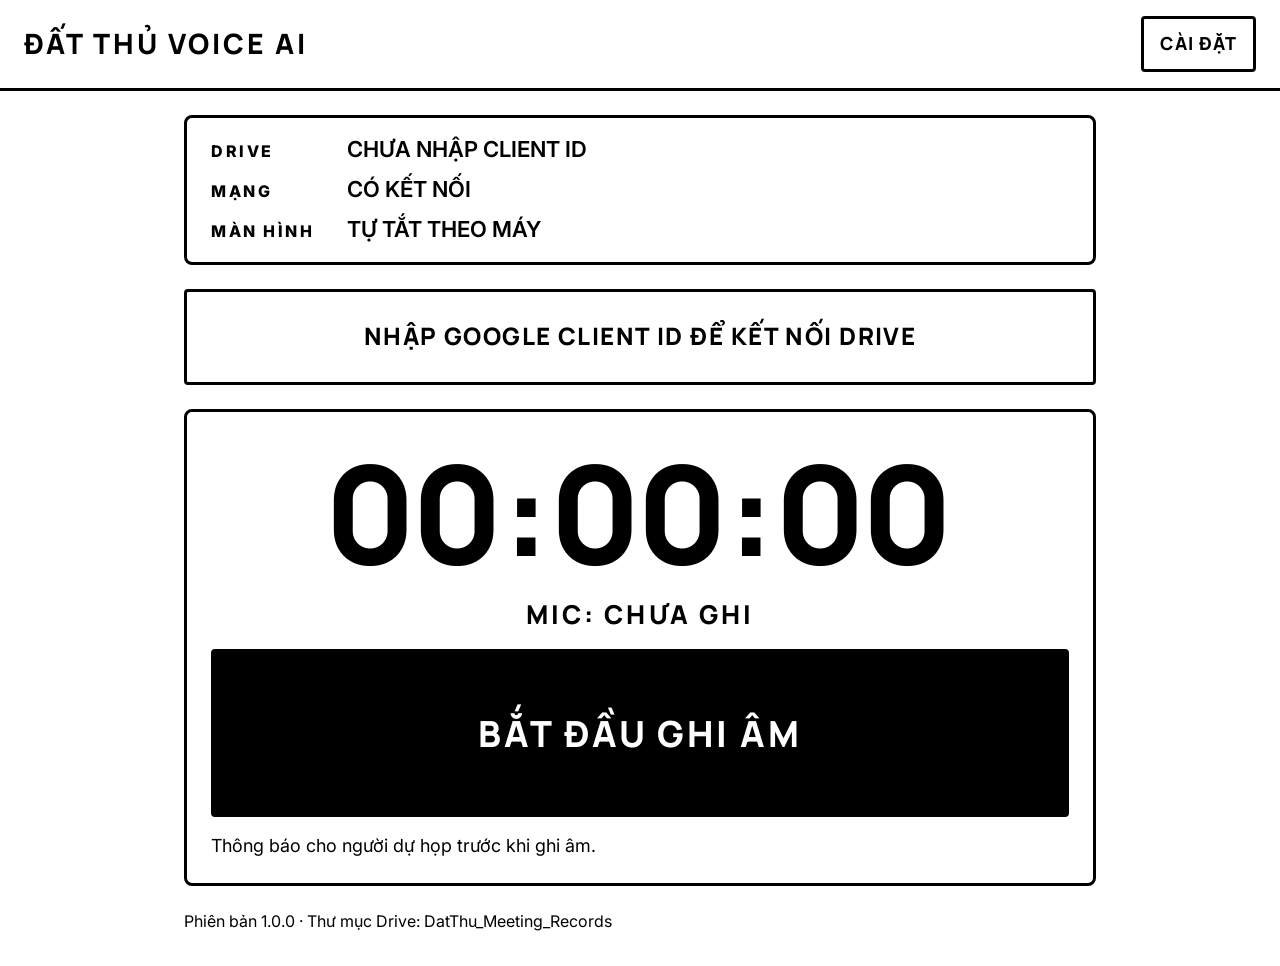
<file: datthu-voice-ai/index.html>
<!doctype html>
<html lang="vi">
<head>
  <meta charset="utf-8">
  <meta name="viewport" content="width=device-width, initial-scale=1, viewport-fit=cover">
  <title>Đất Thủ Voice AI</title>
  <meta name="description" content="Ghi âm cuộc họp, tự lưu Google Drive, phân tích bằng Gemini. Tối ưu cho máy đọc sách E-Ink.">
  <meta name="theme-color" content="#FFFFFF">
  <meta name="color-scheme" content="only light">
  <meta name="mobile-web-app-capable" content="yes">
  <link rel="manifest" href="manifest.json">
  <link rel="icon" href="icons/icon.svg" type="image/svg+xml">
  <link rel="apple-touch-icon" href="icons/icon-192.png">
  <link rel="preconnect" href="https://fonts.googleapis.com">
  <link rel="preconnect" href="https://fonts.gstatic.com" crossorigin>
  <link rel="stylesheet" href="https://fonts.googleapis.com/css2?family=Manrope:wght@600;700;800&family=Inter:wght@400;600;700&display=swap&subset=vietnamese">
  <link rel="stylesheet" href="css/style.css">
  <script type="module" src="js/app.js"></script>
</head>
<body>
  <header class="topbar">
    <h1 class="brand">ĐẤT THỦ VOICE AI</h1>
    <button id="btnSettings" class="btn btn-small" type="button">CÀI ĐẶT</button>
  </header>

  <main>
    <section class="status" aria-label="Trạng thái">
      <p><span class="label">DRIVE</span><span id="stDrive">ĐANG KIỂM TRA</span></p>
      <p><span class="label">MẠNG</span><span id="stNet">ĐANG KIỂM TRA</span></p>
      <p><span class="label">MÀN HÌNH</span><span id="stWake">TỰ TẮT THEO MÁY</span></p>
    </section>

    <div id="updateBar" class="notice" hidden>
      <p>Có bản cập nhật mới của ứng dụng.</p>
      <div class="row"><button id="btnUpdate" class="btn btn-small" type="button">CẬP NHẬT NGAY</button></div>
    </div>

    <div id="notice" class="notice" role="status" aria-live="polite" hidden>
      <p id="noticeText"></p>
      <textarea id="noticeCopy" class="copy-box" readonly hidden aria-label="Câu lệnh để sao chép thủ công"></textarea>
      <div class="row">
        <a id="noticeLink" class="btn btn-small" href="#" target="_blank" rel="noopener" hidden>MỞ GEMINI</a>
        <button id="noticeClose" class="btn btn-small" type="button">ĐÓNG</button>
      </div>
    </div>

    <button id="btnConnect" class="btn btn-wide" type="button" hidden>KẾT NỐI GOOGLE DRIVE</button>

    <section id="uploadPanel" class="panel" hidden aria-label="Tiến trình tải lên">
      <h2>ĐANG LƯU LÊN GOOGLE DRIVE</h2>
      <p id="upName" class="filename"></p>
      <div id="upBar" class="progress" role="progressbar" aria-valuemin="0" aria-valuemax="100" aria-valuenow="0">
        <div id="upFill" class="progress-fill"></div>
      </div>
      <p id="upText" class="progress-text">0%</p>
      <p id="upStep" class="hint"></p>
    </section>

    <section id="analysisPanel" class="panel" hidden aria-label="Phân tích bằng Gemini">
      <h2>ĐÃ LƯU LÊN DRIVE</h2>
      <p id="anName" class="filename"></p>
      <p id="anMeta"></p>
      <a id="anDriveLink" class="link" href="#" target="_blank" rel="noopener">Mở file trên Google Drive</a>
      <h3>CHỌN KỊCH BẢN PHÂN TÍCH</h3>
      <div id="anButtons" class="stack"></div>
      <p class="hint">Bấm một nút: lệnh được sao chép, Gemini mở ra. Trong Gemini bấm dấu (+) → Drive → chọn file trên rồi dán lệnh.</p>
    </section>

    <section id="recorderPanel" class="panel" aria-label="Ghi âm">
      <p id="timer" class="timer" aria-live="off">00:00:00</p>
      <p id="micState" class="mic">MIC: CHƯA GHI</p>
      <p id="lengthWarn" class="warn" hidden></p>
      <button id="btnStart" class="btn btn-primary btn-hero" type="button">BẮT ĐẦU GHI ÂM</button>
      <div id="recControls" class="row" hidden>
        <button id="btnPause" class="btn btn-big" type="button">TẠM DỪNG</button>
        <button id="btnStop" class="btn btn-primary btn-big" type="button">KẾT THÚC &amp; LƯU DRIVE</button>
      </div>
      <p class="hint">Thông báo cho người dự họp trước khi ghi âm.</p>
    </section>

    <section id="queuePanel" class="panel" hidden aria-label="Bản ghi chưa lên Drive">
      <h2>CHƯA LÊN DRIVE (<span id="queueCount">0</span>)</h2>
      <p class="hint">Bản ghi được giữ trong máy đến khi tải lên Drive thành công.</p>
      <button id="btnRetryAll" class="btn btn-wide" type="button">TẢI LÊN TẤT CẢ</button>
      <ul id="queueList" class="list"></ul>
    </section>

    <section id="historyPanel" class="panel" hidden aria-label="Đã lưu gần đây">
      <h2>ĐÃ LƯU GẦN ĐÂY</h2>
      <ul id="historyList" class="list"></ul>
    </section>
  </main>

  <footer class="foot">
    <p>Phiên bản <span id="appVersion"></span> · Thư mục Drive: DatThu_Meeting_Records</p>
  </footer>

  <dialog id="settingsDialog" aria-labelledby="settingsTitle">
    <form id="settingsForm" novalidate>
      <div class="dialog-head">
        <h2 id="settingsTitle">CÀI ĐẶT</h2>
        <button id="btnCloseSettings" class="btn btn-small" type="button">ĐÓNG</button>
      </div>

      <label for="setClientId">Google Client ID</label>
      <input id="setClientId" type="text" autocomplete="off" autocapitalize="off" spellcheck="false" placeholder="Ví dụ: 1234-abcd.apps.googleusercontent.com">
      <p id="errClientId" class="field-error" hidden></p>

      <label for="setGemini">Đường dẫn Gemini hoặc Gem của công ty</label>
      <input id="setGemini" type="url" autocomplete="off" autocapitalize="off" spellcheck="false">
      <p id="errGemini" class="field-error" hidden></p>

      <fieldset>
        <legend>MẪU CÂU LỆNH</legend>
        <p class="hint">Dùng được {TEN_FILE}, {NGAY_GIO}, {THOI_LUONG}, {THU_MUC}: ứng dụng tự điền khi sao chép.</p>
        <div class="tpl">
          <label for="tplName0">Mẫu 1 · Tên nút</label>
          <input id="tplName0" type="text">
          <label for="tplText0">Mẫu 1 · Câu lệnh</label>
          <textarea id="tplText0" rows="9"></textarea>
          <p id="errTpl0" class="field-error" hidden></p>
        </div>
        <div class="tpl">
          <label for="tplName1">Mẫu 2 · Tên nút</label>
          <input id="tplName1" type="text">
          <label for="tplText1">Mẫu 2 · Câu lệnh</label>
          <textarea id="tplText1" rows="9"></textarea>
          <p id="errTpl1" class="field-error" hidden></p>
        </div>
        <div class="tpl">
          <label for="tplName2">Mẫu 3 · Tên nút</label>
          <input id="tplName2" type="text">
          <label for="tplText2">Mẫu 3 · Câu lệnh</label>
          <textarea id="tplText2" rows="9"></textarea>
          <p id="errTpl2" class="field-error" hidden></p>
        </div>
        <button id="btnResetTemplates" class="btn btn-small" type="button">ĐIỀN LẠI 3 MẪU MẶC ĐỊNH</button>
      </fieldset>

      <label for="setFormat">Định dạng ghi âm</label>
      <select id="setFormat">
        <option value="auto">Tự động (ưu tiên M4A)</option>
        <option value="webm">WebM</option>
      </select>
      <p id="formatSupport" class="hint"></p>

      <label for="setWarn">Nhắc khi ghi quá (phút)</label>
      <input id="setWarn" type="number" min="1" max="1440" step="1" inputmode="numeric">
      <p class="hint">Đặt bằng giới hạn âm thanh của gói Gemini đang dùng.</p>
      <p id="errWarn" class="field-error" hidden></p>

      <div class="row dialog-actions">
        <button id="btnSaveSettings" class="btn btn-primary btn-big" type="submit">LƯU CÀI ĐẶT</button>
      </div>

      <hr>
      <p id="accountLine" class="hint"></p>
      <button id="btnSignOut" class="btn btn-small" type="button">NGẮT KẾT NỐI GOOGLE</button>
    </form>
  </dialog>

  <dialog id="confirmDialog" aria-labelledby="confirmText">
    <p id="confirmText" class="confirm-text"></p>
    <div class="row">
      <button id="confirmYes" class="btn btn-primary btn-big" type="button">XÓA</button>
      <button id="confirmNo" class="btn btn-big" type="button">HỦY</button>
    </div>
  </dialog>
</body>
</html>
</file>
<file: datthu-voice-ai/css/style.css>
/* Đất Thủ Voice AI — chuẩn E-Ink: chỉ #000000 trên #FFFFFF, không xám, không mờ, không chuyển động.
   Hình khối theo ngôn ngữ Vòm & Lưới của Đất Thủ: đường thẳng, lưới 8 điểm, bo 4px nút, 8px khung. */

:root {
  --ink: #000000;
  --paper: #FFFFFF;
  --line: 3px;
  --radius: 4px;
  --radius-card: 8px;
  --font-body: 'Inter', 'Noto Sans', sans-serif;
  --font-head: 'Manrope', 'Inter', 'Noto Sans', sans-serif;
  color-scheme: only light;
}

*, *::before, *::after {
  box-sizing: border-box;
  animation: none !important;
  transition: none !important;
  scroll-behavior: auto !important;
  box-shadow: none !important;
  text-shadow: none !important;
}

[hidden] { display: none !important; }

html {
  background: var(--paper);
  color: var(--ink);
  -webkit-text-size-adjust: 100%;
}

body {
  margin: 0;
  background: var(--paper);
  color: var(--ink);
  font-family: var(--font-body);
  font-size: 22px;
  line-height: 1.45;
  -webkit-tap-highlight-color: transparent;
}

::selection { background: var(--ink); color: var(--paper); }

h1, h2, h3 {
  font-family: var(--font-head);
  font-weight: 800;
  letter-spacing: .06em;
  line-height: 1.2;
  margin: 0;
}

h2 { font-size: 24px; }
h3 { font-size: 20px; margin-top: 8px; }

/* ---------- Khung trang ---------- */

.topbar {
  display: flex;
  align-items: center;
  justify-content: space-between;
  gap: 16px;
  padding: 16px 24px;
  border-bottom: var(--line) solid var(--ink);
}

.brand { font-size: 28px; letter-spacing: .1em; }

main {
  max-width: 960px;
  margin: 0 auto;
  padding: 24px;
  display: flex;
  flex-direction: column;
  gap: 24px;
}

.foot {
  max-width: 960px;
  margin: 0 auto;
  padding: 0 24px 32px;
  font-size: 16px;
}

.foot p { margin: 0; }

.panel {
  border: var(--line) solid var(--ink);
  border-radius: var(--radius-card);
  padding: 24px;
  display: flex;
  flex-direction: column;
  gap: 16px;
}

.panel p { margin: 0; }

.status {
  display: grid;
  grid-template-columns: 1fr;
  gap: 8px;
  border: var(--line) solid var(--ink);
  border-radius: var(--radius-card);
  padding: 16px 24px;
}

.status p {
  margin: 0;
  font-weight: 600;
  display: flex;
  gap: 16px;
  align-items: baseline;
}

.label {
  flex: 0 0 7.5em;
  font-size: 16px;
  font-weight: 800;
  letter-spacing: .16em;
}

/* ---------- Nút bấm: to, viền đậm, đảo màu tức thì khi chạm ---------- */

.btn {
  appearance: none;
  -webkit-appearance: none;
  display: inline-flex;
  align-items: center;
  justify-content: center;
  text-align: center;
  min-height: 72px;
  padding: 12px 24px;
  font-family: var(--font-head);
  font-size: 22px;
  font-weight: 800;
  letter-spacing: .06em;
  line-height: 1.2;
  color: var(--ink);
  background: var(--paper);
  border: var(--line) solid var(--ink);
  border-radius: var(--radius);
  cursor: pointer;
  text-decoration: none;
  touch-action: manipulation;
  user-select: none;
  -webkit-user-select: none;
}

.btn:active { background: var(--ink); color: var(--paper); }

.btn-primary { background: var(--ink); color: var(--paper); }
.btn-primary:active { background: var(--paper); color: var(--ink); }

.btn-hero { width: 100%; min-height: 168px; font-size: 36px; letter-spacing: .08em; }
.btn-big { flex: 1 1 0; min-height: 128px; font-size: 26px; }
.btn-wide { width: 100%; min-height: 96px; font-size: 24px; }
.btn-small { min-height: 56px; padding: 8px 16px; font-size: 18px; }
.btn-analysis { width: 100%; min-height: 104px; font-size: 24px; justify-content: flex-start; text-align: left; padding: 16px 24px; }

.btn:disabled { border-style: dashed; cursor: not-allowed; }
.btn:disabled:active { background: var(--paper); color: var(--ink); }

:focus { outline: none; }
:focus-visible { outline: 4px solid var(--ink); outline-offset: 4px; }

.row { display: flex; flex-wrap: wrap; gap: 16px; }
.stack { display: flex; flex-direction: column; gap: 16px; }

/* ---------- Ghi âm ---------- */

.timer {
  font-family: var(--font-head);
  font-weight: 800;
  font-size: clamp(64px, 15vw, 136px);
  line-height: 1;
  text-align: center;
  letter-spacing: .02em;
  font-variant-numeric: tabular-nums;
  margin-top: 8px !important;
}

.mic {
  text-align: center;
  font-family: var(--font-head);
  font-size: 26px;
  font-weight: 800;
  letter-spacing: .12em;
}

.warn {
  border: var(--line) solid var(--ink);
  border-radius: var(--radius);
  padding: 12px 16px;
  font-weight: 700;
  text-align: center;
}

.hint { font-size: 18px; }

/* ---------- Thông báo ---------- */

.notice {
  border: 5px solid var(--ink);
  border-radius: var(--radius-card);
  padding: 16px 24px;
  display: flex;
  flex-direction: column;
  gap: 12px;
  font-weight: 700;
}

.notice p { margin: 0; font-size: 22px; }

.copy-box {
  min-height: 160px;
  font-family: var(--font-body);
  font-size: 18px;
  font-weight: 400;
}

/* ---------- Tiến trình tải lên ---------- */

.progress {
  height: 48px;
  border: var(--line) solid var(--ink);
  border-radius: var(--radius);
  background: var(--paper);
  overflow: hidden;
}

.progress-fill { height: 100%; width: 0; background: var(--ink); }

.progress-text {
  font-family: var(--font-head);
  font-size: 30px;
  font-weight: 800;
  text-align: center;
  font-variant-numeric: tabular-nums;
}

.filename {
  font-weight: 700;
  font-size: 22px;
  word-break: break-all;
}

.link {
  color: var(--ink);
  font-weight: 700;
  text-decoration: underline;
  text-decoration-thickness: 2px;
  text-underline-offset: 6px;
  display: inline-block;
  padding: 8px 0;
  align-self: flex-start;
}

/* ---------- Danh sách bản ghi ---------- */

.list {
  list-style: none;
  margin: 0;
  padding: 0;
  display: flex;
  flex-direction: column;
  gap: 16px;
}

.list li {
  border-top: 2px solid var(--ink);
  padding-top: 16px;
  display: flex;
  flex-direction: column;
  gap: 8px;
}

.list .meta { font-size: 18px; }
.list .err { font-size: 18px; font-weight: 700; border-left: 6px solid var(--ink); padding-left: 12px; }

/* ---------- Hộp thoại ---------- */

dialog {
  width: min(960px, 100vw);
  max-width: 100vw;
  max-height: 100vh;
  margin: auto;
  padding: 24px;
  color: var(--ink);
  background: var(--paper);
  border: 5px solid var(--ink);
  border-radius: var(--radius-card);
  overflow: auto;
}

dialog::backdrop { background: var(--paper); }

.dialog-head {
  display: flex;
  justify-content: space-between;
  align-items: center;
  gap: 16px;
  position: sticky;
  top: -24px;
  background: var(--paper);
  padding: 8px 0 16px;
  border-bottom: var(--line) solid var(--ink);
}

.dialog-actions { margin-top: 24px; }

.confirm-text { font-size: 24px; font-weight: 700; margin: 0 0 24px; }

label {
  display: block;
  margin-top: 24px;
  margin-bottom: 8px;
  font-weight: 800;
  font-size: 20px;
}

input, select, textarea {
  width: 100%;
  font-family: var(--font-body);
  font-size: 20px;
  color: var(--ink);
  background: var(--paper);
  border: var(--line) solid var(--ink);
  border-radius: var(--radius);
  padding: 12px 16px;
  min-height: 60px;
}

textarea { line-height: 1.45; resize: vertical; }

::placeholder { color: var(--ink); opacity: 1; font-style: italic; }

fieldset {
  margin: 32px 0 0;
  padding: 16px 24px 24px;
  border: var(--line) solid var(--ink);
  border-radius: var(--radius-card);
}

legend { font-family: var(--font-head); font-weight: 800; letter-spacing: .12em; padding: 0 8px; }

.tpl { border-bottom: 2px solid var(--ink); padding-bottom: 24px; margin-bottom: 16px; }

.field-error {
  margin: 8px 0 0;
  font-weight: 700;
  border-left: 6px solid var(--ink);
  padding-left: 12px;
}

hr { color: var(--ink); border: 0; border-top: 2px solid var(--ink); margin: 32px 0 16px; }

/* ---------- Màn hình hẹp ---------- */

@media (max-width: 600px) {
  body { font-size: 20px; }
  main { padding: 16px; gap: 16px; }
  .topbar { padding: 12px 16px; }
  .brand { font-size: 22px; }
  .panel { padding: 16px; }
  .btn-big { flex-basis: 100%; }
  .btn-hero { min-height: 140px; font-size: 30px; }
  .label { flex-basis: 6.5em; }
}
</file>
